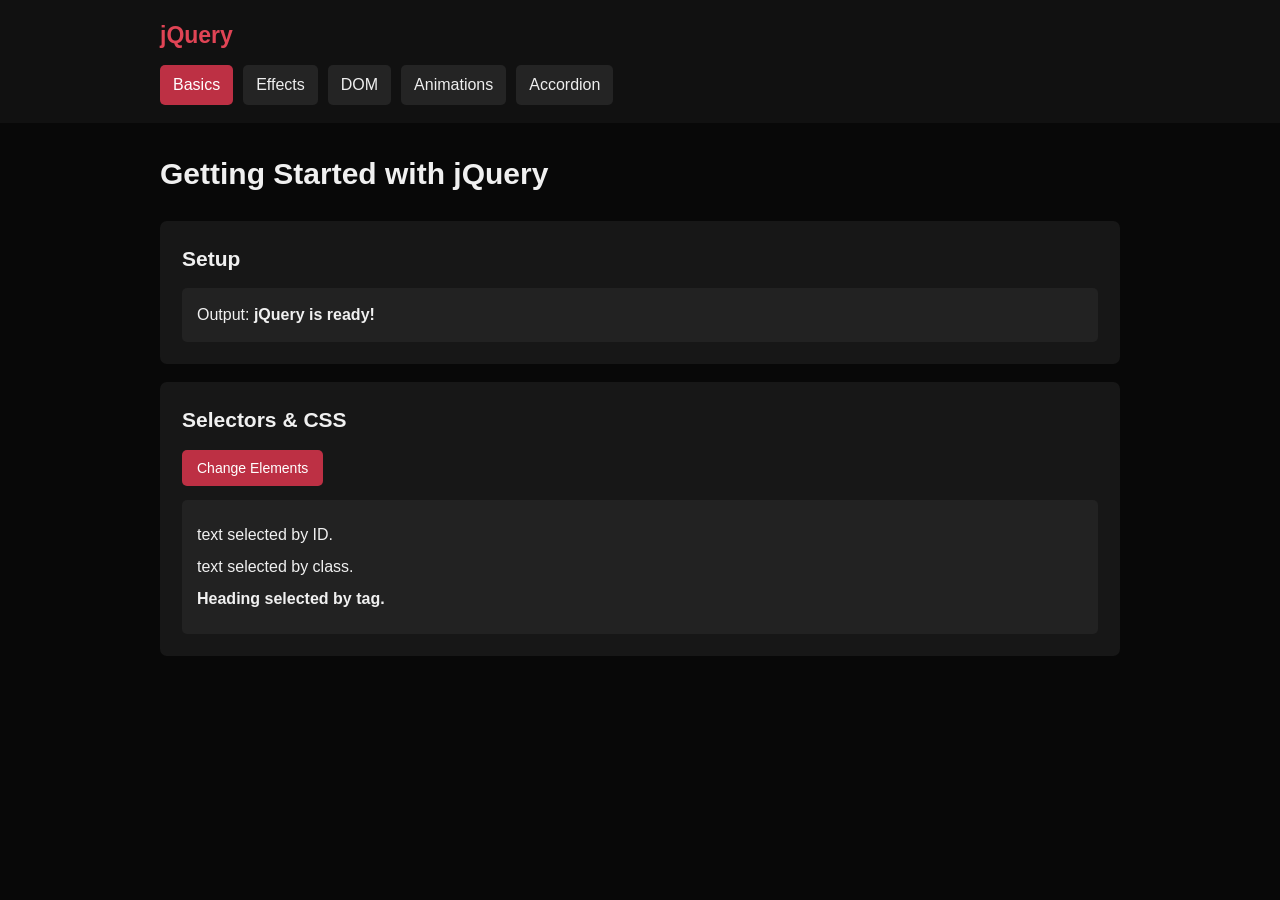
<file: index.html>
<!DOCTYPE html>
<html lang="en">
<head>
    <meta charset="UTF-8">
    <meta name="viewport" content="width=device-width, initial-scale=1.0">
    <title>Getting Started with jQuery</title>
    <link rel="stylesheet" href="style.css">
</head>
<body>
    <header>
        <div class="container">
            <div class="brand">jQuery</div>
            <nav>
                <a href="index.html" class="active">Basics</a>
                <a href="effects.html">Effects</a>
                <a href="dom.html">DOM</a>
                <a href="animations.html">Animations</a>
                <a href="project.html">Accordion</a>
            </nav>
        </div>
    </header>

    <main class="container">
        <h1>Getting Started with jQuery</h1>
        <section class="card">
            <h2>Setup</h2>
            <div class="demo">Output: <strong>jQuery is ready!</strong></div>
        </section>
        <section class="card">
            <h2>Selectors &amp; CSS</h2>
            <div class="buttons">
                <button id="changeSelectors">Change Elements</button>
            </div>
            <div class="demo">
                <p id="idExample">text selected by ID.</p>
                <p class="classExample"> text selected by class.</p>
                <h4>Heading selected by tag.</h4>
            </div>
        </section>
    </main>

    <script src="https://code.jquery.com/jquery-3.7.1.min.js"></script>
    <script src="script.js"></script>
</body>
</html>
</file>
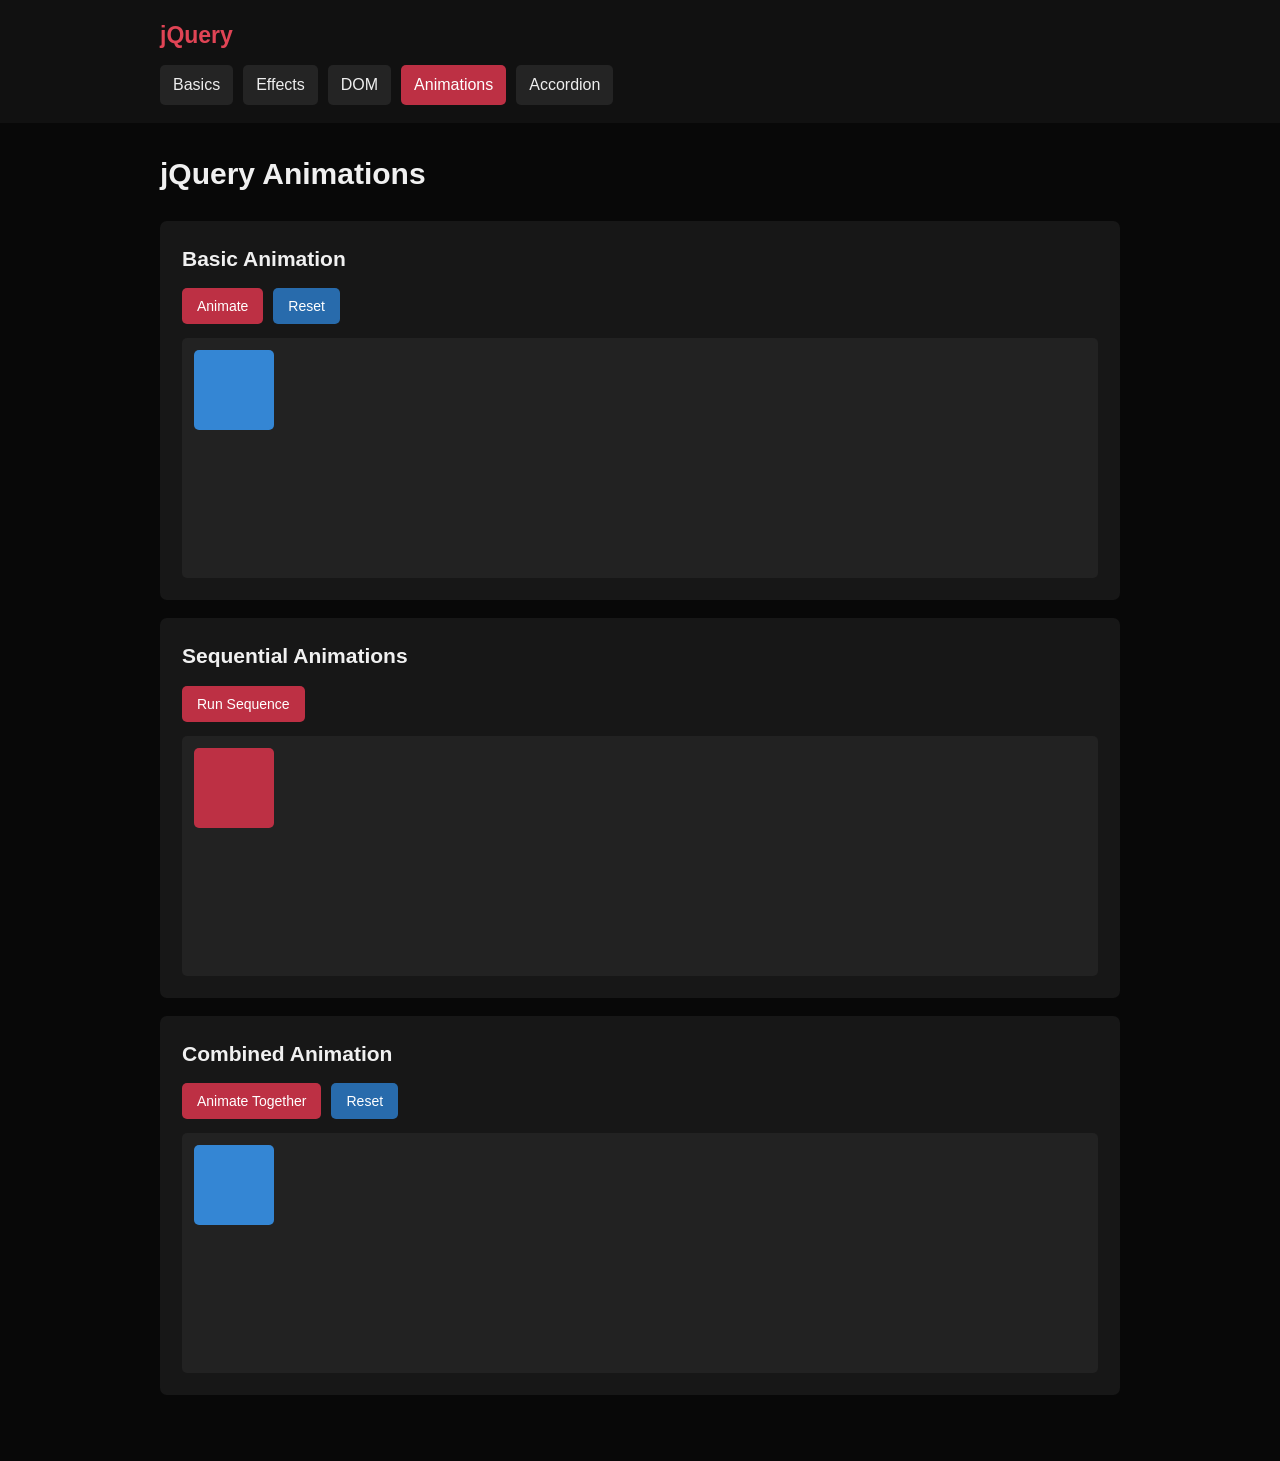
<file: animations.html>
<!DOCTYPE html>
<html lang="en">
<head>
    <meta charset="UTF-8">
    <meta name="viewport" content="width=device-width, initial-scale=1.0">
    <title>jQuery Animations</title>
    <link rel="stylesheet" href="style.css">
</head>
<body>
    <header>
        <div class="container">
            <div class="brand">jQuery</div>
            <nav>
                <a href="index.html">Basics</a>
                <a href="effects.html">Effects</a>
                <a href="dom.html">DOM</a>
                <a href="animations.html" class="active">Animations</a>
                <a href="project.html">Accordion</a>
            </nav>
        </div>
    </header>

    <main class="container">
        <h1>jQuery Animations</h1>
        <section class="card">
            <h2>Basic Animation</h2>
            <div class="buttons">
                <button id="basicAnimate">Animate</button>
                <button class="blue" id="basicReset">Reset</button>
            </div>
            <div class="stage">
                <div id="basicBox" class="square"></div>
            </div>
        </section>

        <section class="card">
            <h2>Sequential Animations</h2>
            <div class="buttons">
                <button id="sequenceAnimate">Run Sequence</button>
            </div>
            <div class="stage">
                <div id="sequenceBox" class="square red"></div>
            </div>
        </section>

        <section class="card">
            <h2>Combined Animation</h2>
            <div class="buttons">
                <button id="combinedAnimate">Animate Together</button>
                <button class="blue" id="combinedReset">Reset</button>
            </div>
            <div class="stage">
                <div id="combinedBox" class="square"></div>
            </div>
        </section>
    </main>

    <script src="https://code.jquery.com/jquery-3.7.1.min.js"></script>
    <script src="script.js"></script>
</body>
</html>
</file>
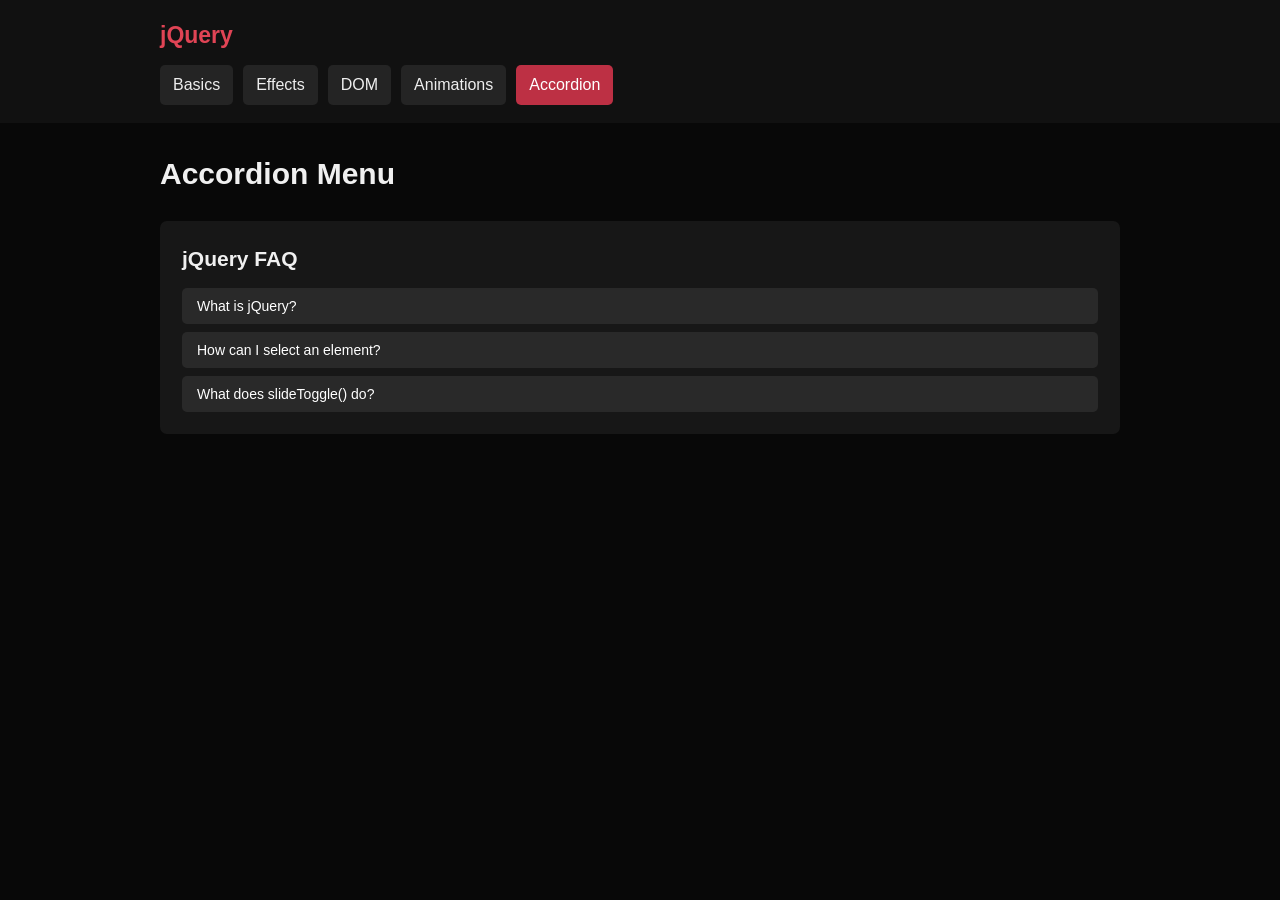
<file: project.html>
<!DOCTYPE html>
<html lang="en">
<head>
    <meta charset="UTF-8">
    <meta name="viewport" content="width=device-width, initial-scale=1.0">
    <title>Accordion Menu</title>
    <link rel="stylesheet" href="style.css">
</head>
<body>
    <header>
        <div class="container">
            <div class="brand">jQuery</div>
            <nav>
                <a href="index.html">Basics</a>
                <a href="effects.html">Effects</a>
                <a href="dom.html">DOM</a>
                <a href="animations.html">Animations</a>
                <a href="project.html" class="active">Accordion</a>
            </nav>
        </div>
    </header>

    <main class="container">
        <h1>Accordion Menu</h1>
        <section class="card">
            <h2>jQuery FAQ</h2>
            <button class="accordion-title">What is jQuery?</button>
            <div class="accordion-content">
                <p>jQuery is a JavaScript library for working with HTML, events and animations.</p>
            </div>

            <button class="accordion-title">How can I select an element?</button>
            <div class="accordion-content">
                <p>Use $("#id") for an ID, $(".class") for a class, and $("p") for a tag.</p>
            </div>

            <button class="accordion-title">What does slideToggle() do?</button>
            <div class="accordion-content">
                <p>It opens or closes a section with a sliding animation.</p>
            </div>
        </section>
    </main>

    <script src="https://code.jquery.com/jquery-3.7.1.min.js"></script>
    <script src="script.js"></script>
</body>
</html>
</file>
<file: style.css>
* {
    box-sizing: border-box;
}
body {
    margin: 0;
    background: #080808;
    color: #f0f0f0;
    font-family: Arial, sans-serif;
    line-height: 1.5;
}
.container {
    width: 90%;
    max-width: 960px;
    margin: auto;
}
header {
    background: #111111;
    padding: 18px 0;
}
.brand {
    margin-bottom: 12px;
    font-size: 23px;
    font-weight: bold;
    color: #e04455;
}
nav, .buttons {
    display: flex;
    flex-wrap: wrap;
    gap: 10px;
}
nav a {
    color: #eeeeee;
    background: #242424;
    padding: 8px 13px;
    border-radius: 5px;
    text-decoration: none;
}
nav a:hover, nav a.active {
    background: #bd3044;
    color: white;
}
main {
    padding: 28px 0 48px;
}
h1 {
    font-size: 30px;
    margin: 0 0 25px;
}
.card {
    background: #171717;
    padding: 22px;
    margin-bottom: 18px;
    border-radius: 7px;
}
.card h2 {
    margin: 0 0 14px;
    font-size: 21px;
}
.buttons {
    margin: 14px 0;
}
button {
    background: #bd3044;
    border: none;
    color: white;
    padding: 10px 15px;
    border-radius: 5px;
    font-size: 14px;
    cursor: pointer;
}
button:hover {
    background: #dc4358;
}
button.blue {
    background: #286bac;
}
button.blue:hover {
    background: #3486d4;
}
.demo {
    background: #222222;
    padding: 15px;
    border-radius: 5px;
}
.demo p {
    margin: 8px 0;
}
.demo h4 {
    margin: 8px 0;
}
.card a {
    color: #5caff9;
}
.demo-image {
    display: block;
    width: 360px;
    max-width: 100%;
    height: 240px;
    object-fit: contain;
    background: #222222;
    border-radius: 5px;
}
#slidePanel, .accordion-content {
    display: none;
}
input {
    display: block;
    width: 100%;
    max-width: 430px;
    padding: 10px;
    margin: 5px 0 14px;
    border: 1px solid #4b4b4b;
    border-radius: 5px;
    background: #242424;
    color: white;
}
.stage {
    position: relative;
    height: 240px;
    overflow: hidden;
    padding: 12px;
    background: #222222;
    border-radius: 5px;
}
.square {
    position: relative;
    left: 0;
    top: 0;
    width: 80px;
    height: 80px;
    background: #3486d4;
    border-radius: 5px;
}
.square.red {
    background: #bd3044;
}
.accordion-title {
    width: 100%;
    display: block;
    margin-top: 8px;
    text-align: left;
    background: #292929;
}
.accordion-title:hover {
    background: #393939;
}
.accordion-content {
    padding: 14px;
    background: #222222;
    border-radius: 0 0 5px 5px;
}
.accordion-content p {
    margin: 0;
}
</file>
